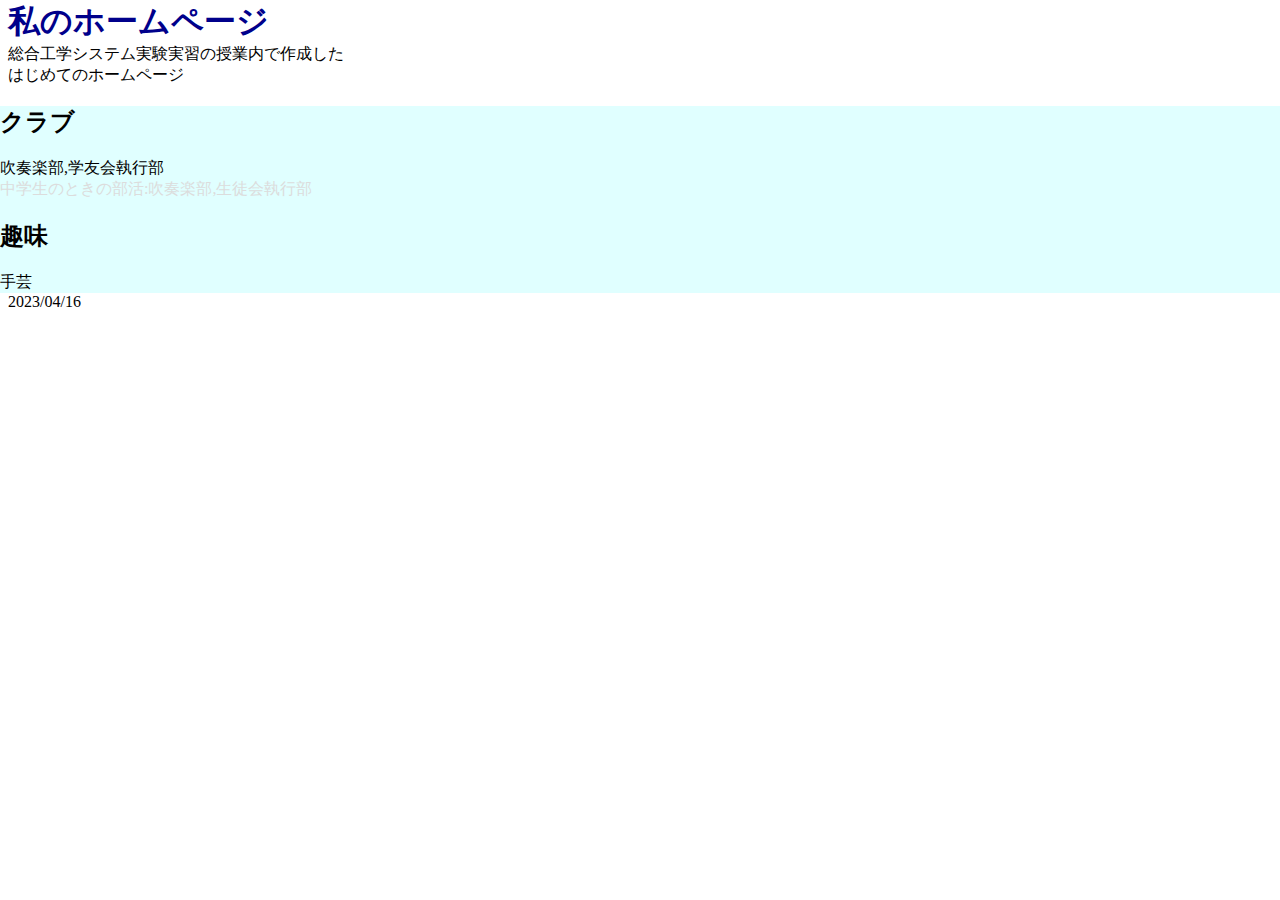
<file: index.html>
<!DOCTYPE html>
<html lang='ja'>
<head>
  <meta charset='utf-8'>
  <title>My First Homepage</title>
  <meta property="og:title" content="たいとる">
  <meta property="og:description" content="せつめいせつめい">
  <meta name="theme-color" content="#ECECF7">
  <meta name="msapplication-TileColor" content="#ECECF7">
  <link rel="icon" type="image/png">
  <link rel="apple-touch-icon">
  <meta name="msapplication-square310x310logo" content="icon.png">
  <meta name="twitter:card" content="summary_large_image">
  <meta property="og:image" content="https://yourdomain/ogp.jpg">
  <meta name="twitter:image" content="https://yourdomain/ogp.jpg">

  <meta name="viewport" content="width=device-width, initial-scale=1.0">
  <meta name="format-detection" content="telephone=no">

  <link rel="stylesheet" href="index.css">
  <script>
      alert(<a href="https://haru-0205.github.io/OMUCT_1-4/Timetable">timetable</a> )

  </script>
</head>
<body>
  <div class=header>
    <h1 class="title">私のホームページ</h1>
    <div>総合工学システム実験実習の授業内で作成した<br>はじめてのホームページ</div>
  </div>
  <div class=main>
    <div>
      <h2>クラブ</h2>
      <div>
        吹奏楽部,学友会執行部
        <div class="old-club">
          中学生のときの部活:吹奏楽部,生徒会執行部
        </div>
      </div>
    </div>

    <div>
      <h2>趣味</h2>
      <div>
        手芸
      </div>
    </div>
  </div>
  <div class=footer>
    2023/04/16
  </div>
</body>
</html>
</file>
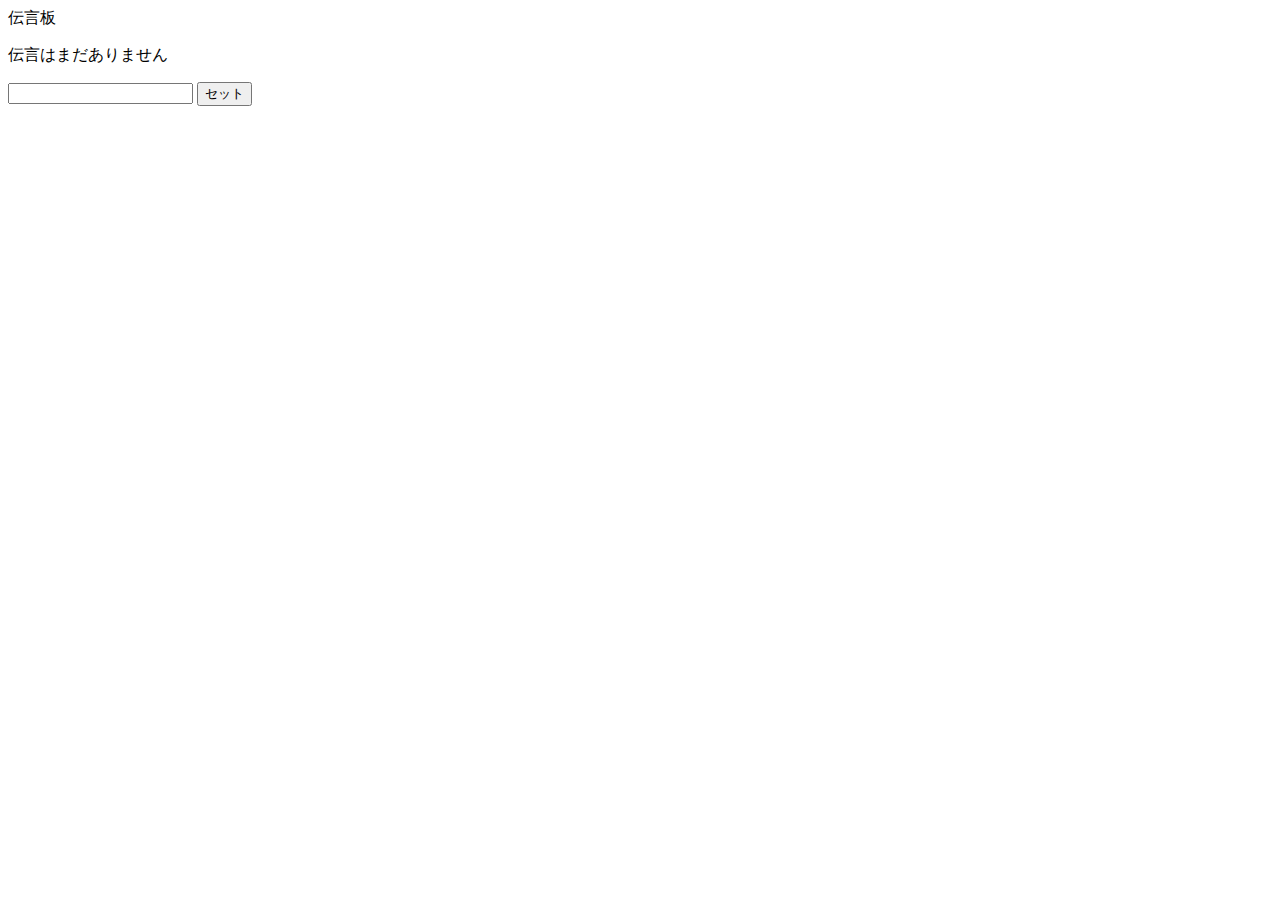
<file: dengon.html>
<!DOCTYPE html>
<html lang="ja">
<head>
  <title>伝言板</title>
  <meta charset="utf-8">

  <script>
    function dengon(){
      var dengonarea = document.getElementById("dengonarea")
      var inputarea = document.getElementById("inputarea")
      if(inputarea.value === ""){
        alert("内容を入力してください");
      }else{
        dengonarea.innerText = inputarea.value;
        alert("内容を保存しました");
      }
    }
  </script>

</head>
<body>
  伝言板
  <p id="dengonarea">伝言はまだありません</p>
  <input title="inputarea" id="inputarea">
  <button onclick=dengon()>セット</button>
  
</body>
</html>
</file>
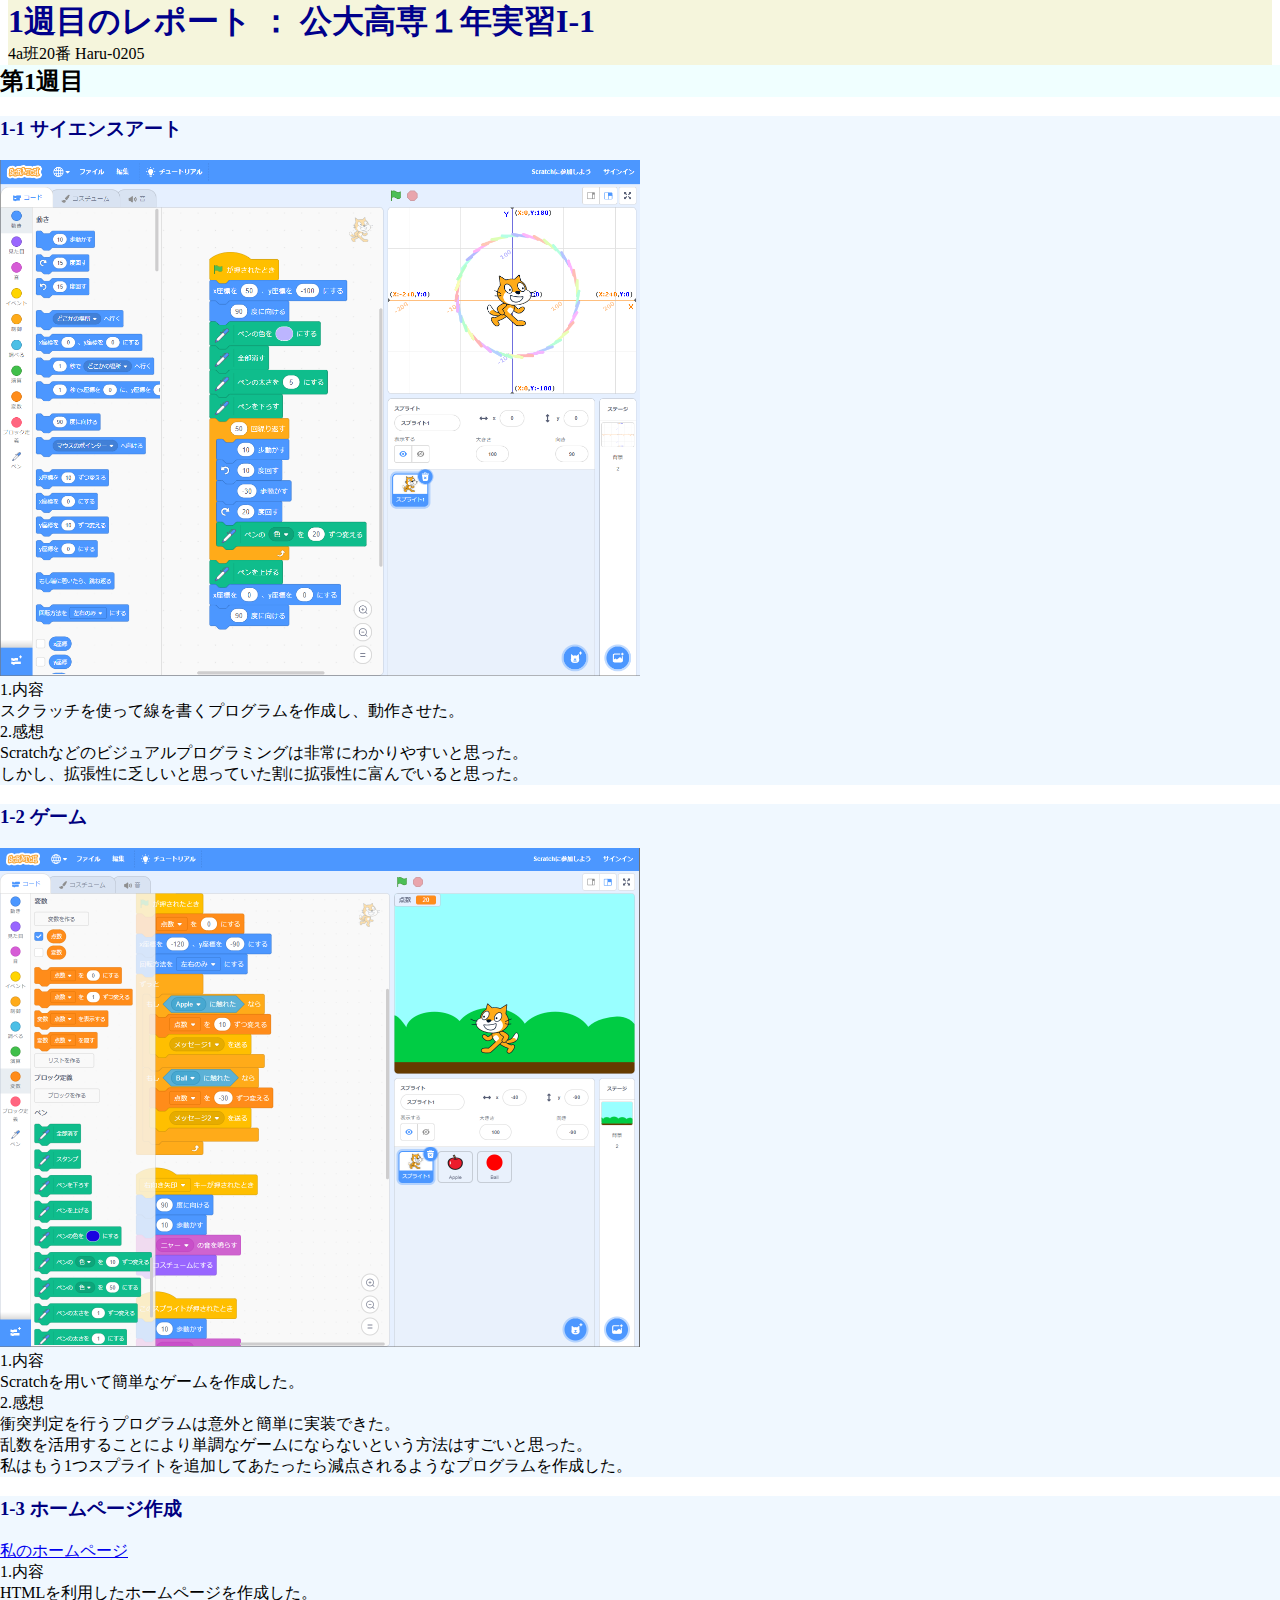
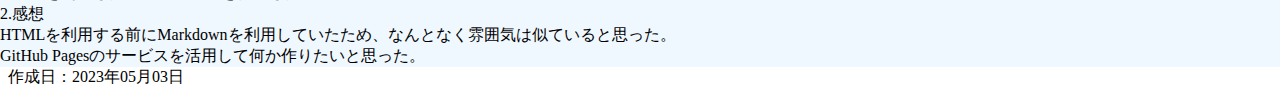
<file: rep01.html>
<!DOCTYPE html>
<html lang='ja'>
<head>
  <meta charset='utf-8'>
  <title>I-1 Web Report</title>
  <meta property="og:title" content="1週目のレポート">
  <meta property="og:description" content="1週目のレポート ： 公大高専１年実習I-1">
  <meta name="theme-color" content="#ECECF7">
  <meta name="msapplication-TileColor" content="#ECECF7">
  <link rel="icon" type="image/png" href="icon.png">
  <link rel="apple-touch-icon" href="icon.png">
  <meta name="msapplication-square310x310logo" content="icon.png">
  <meta name="twitter:card" content="summary_large_image">
  <meta property="og:image" content="https://yourdomain/ogp.jpg">
  <meta name="twitter:image" content="https://yourdomain/ogp.jpg">

  <meta name="viewport" content="width=device-width, initial-scale=1.0">
  <meta name="format-detection" content="telephone=no">

  <link rel="stylesheet" href="index.css">
  <link rel="stylesheet" href="stylesheet.css">
</head>
<body>
  <div class=header>
    <h1 class="title">1週目のレポート ： 公大高専１年実習I-1</h1>
    <div class="name">4a班20番 Haru-0205</div>
  </div>
  <div class=1week>
    <h2 class="week">第1週目</h2>
    <div class="midashi">
      <h3>1-1 サイエンスアート</h3>
      <img src="art.png" alt="アート" width="50%" height="50%">
      <div>
       <div>
          1.内容
       </div>
        スクラッチを使って線を書くプログラムを作成し、動作させた。<br>
        2.感想<br>
        Scratchなどのビジュアルプログラミングは非常にわかりやすいと思った。<br>
        しかし、拡張性に乏しいと思っていた割に拡張性に富んでいると思った。
      </div>
    </div>

    <div class="midashi">
      <h3>1-2 ゲーム</h3>
      <img src="game.png" alt="ゲーム" width="50%" height="50%">
      <div>
        1.内容<br>
        Scratchを用いて簡単なゲームを作成した。<br>
        2.感想<br>
        衝突判定を行うプログラムは意外と簡単に実装できた。<br>
        乱数を活用することにより単調なゲームにならないという方法はすごいと思った。<br>
        私はもう1つスプライトを追加してあたったら減点されるようなプログラムを作成した。
      </div>
    </div>

    <div class="midashi">
      <h3>1-3 ホームページ作成</h3>
      <div>
        <!-- 下のyourIDを 自分のIDに書き替える↓ -->
        <a href="https://haru-0205.github.io/web2023/">私のホームページ</a><br>
        1.内容<br>
        HTMLを利用したホームページを作成した。<br>
        2.感想<br>
        HTMLを利用する前にMarkdownを利用していたため、なんとなく雰囲気は似ていると思った。<br>
        GitHub Pagesのサービスを活用して何か作りたいと思った。
      </div>      
    </div>
    
  </div>
  <div class=footer>
    作成日：2023年05月03日
  </div>
</body>
</html>
</file>
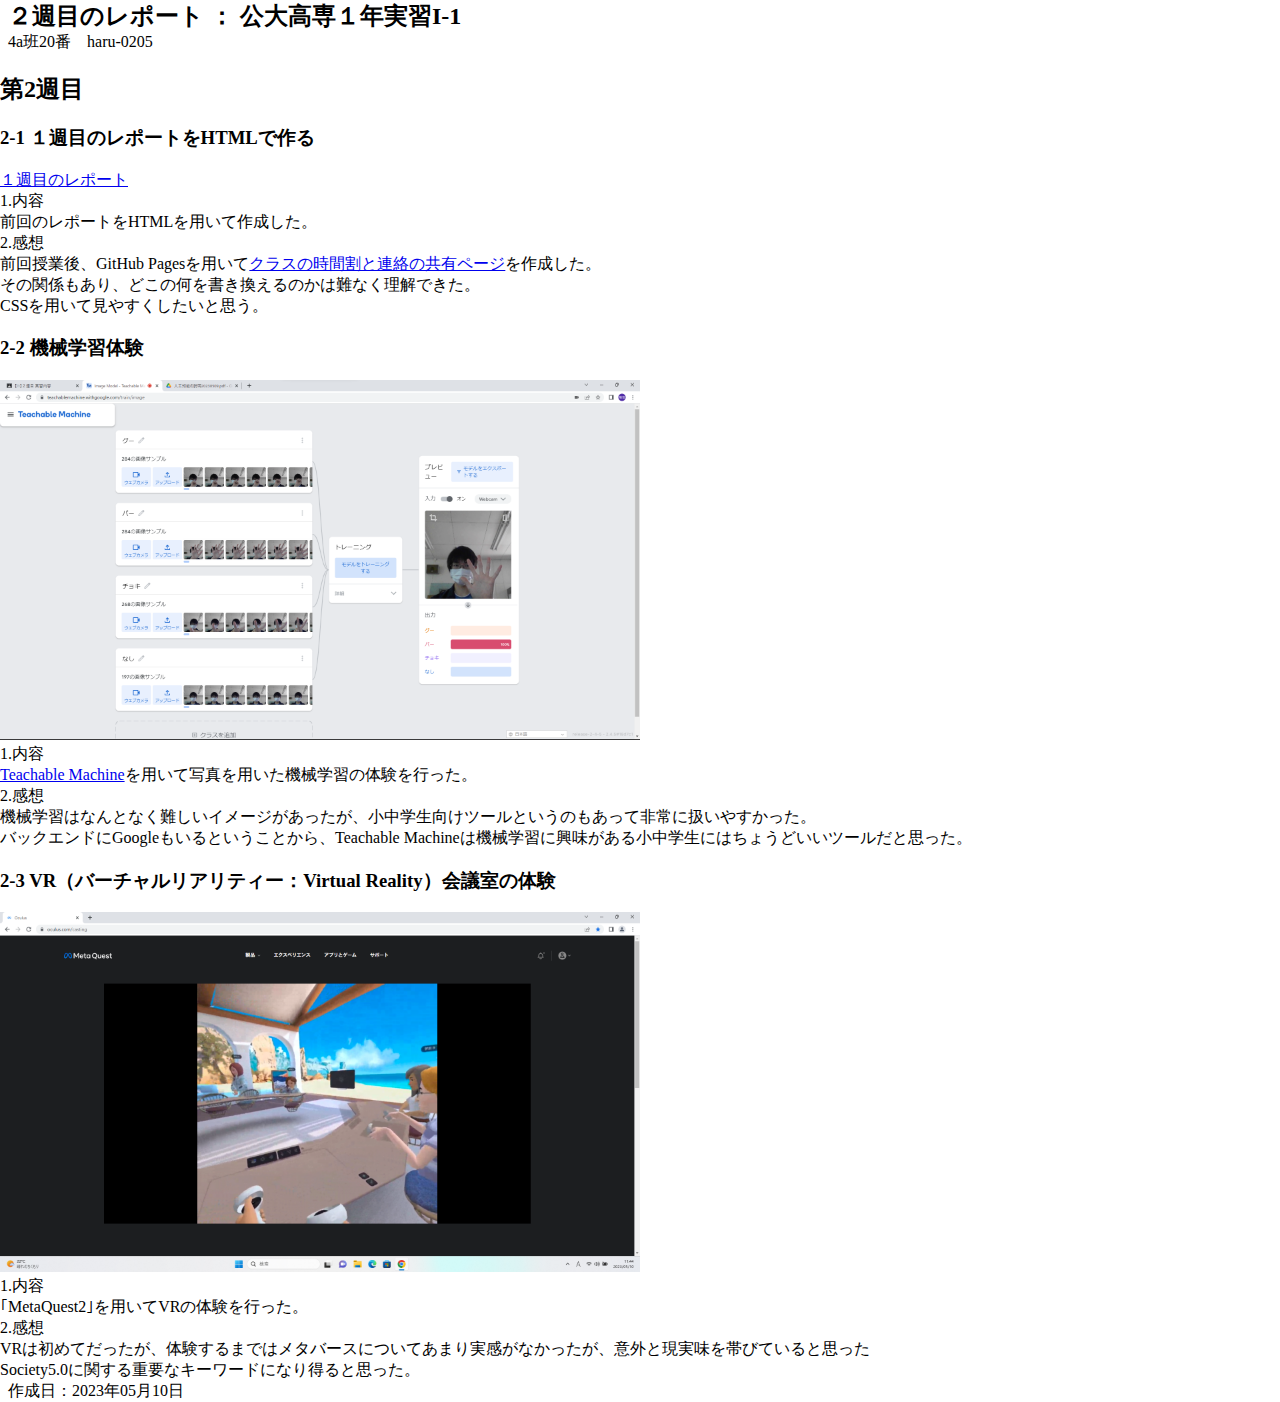
<file: rep02.html>
<!DOCTYPE html>
<html lang='ja'>
<head>
  <meta charset='utf-8'>
  <title>I-1 Web Report</title>
  <meta property="og:title" content="２週目のレポート">
  <meta property="og:description" content="２週目のレポート：公大高専１年実習I-1">
  <meta name="theme-color" content="#ECECF7">
  <meta name="msapplication-TileColor" content="#ECECF7">
  <link rel="icon" type="image/png" xhref="icon.png">
  <link rel="apple-touch-icon" xhref="icon.png">
  <meta name="msapplication-square310x310logo" xcontent="icon.png">
  <meta name="twitter:card" content="summary_large_image">
  <meta property="og:image" content="https://yourdomain/ogp.jpg">
  <meta name="twitter:image" content="https://yourdomain/ogp.jpg">

  <meta name="viewport" content="width=device-width, initial-scale=1.0">
  <meta name="format-detection" content="telephone=no">

  <link rel="stylesheet" href="index.css">
</head>
<body>
  <div class=header>
    <h1>２週目のレポート ： 公大高専１年実習I-1</h1>
    <div>4a班20番　haru-0205</div>
  </div>
  <div class=2week>
    <h2>第2週目</h2>
    <div>
      <h3>2-1 １週目のレポートをHTMLで作る</h3>
      <a href="https://haru-0205.github.io/web2023/rep01.html">１週目のレポート</a><br>
      <div>
        1.内容<br>
        前回のレポートをHTMLを用いて作成した。<br>
        2.感想<br>
        前回授業後、GitHub Pagesを用いて<a href="https://haru-0205.github.io/OMUCT_1-4/timetable.html">クラスの時間割と連絡の共有ページ</a>を作成した。<br>
        その関係もあり、どこの何を書き換えるのかは難なく理解できた。<br>
        CSSを用いて見やすくしたいと思う。<br>
      </div>
    </div>
    <div>
      <h3>2-2 機械学習体験</h3>
      <img src="ml.png" alt="ML" width="50%" height="50%">
      <div>
        1.内容<br>
        <a href="https://teachablemachine.withgoogle.com/">Teachable Machine</a>を用いて写真を用いた機械学習の体験を行った。<br>
        2.感想<br>
        機械学習はなんとなく難しいイメージがあったが、小中学生向けツールというのもあって非常に扱いやすかった。<br>
        バックエンドにGoogleもいるということから、Teachable Machineは機械学習に興味がある小中学生にはちょうどいいツールだと思った。<br>
      </div>
    </div>
    
    <div>
      <h3>2-3 VR（バーチャルリアリティー：Virtual Reality）会議室の体験</h3>
      <img src="wroom.png" alt="ML" width="50%" height="50%">
      <div>
        1.内容<br>
        ｢MetaQuest2｣を用いてVRの体験を行った。<br>
        2.感想<br>
        VRは初めてだったが、体験するまではメタバースについてあまり実感がなかったが、意外と現実味を帯びていると思った<br>
        Society5.0に関する重要なキーワードになり得ると思った。
      </div>
    </div>
    
  </div>
  <div class=footer>
    作成日：2023年05月10日
  </div>
</body>
</html>
</file>
<file: index.css>
body {
  font-family: "Noto Sans";
  margin: 0;
  padding: 0;
}
.header {
  background-color: white;
  padding: 0 .5em;
}
.footer {
  background-color: white;
  padding: 0 .5em;
}
.main {
  background-color: lightcyan;
  padding: 0;
}
h1 {
  font-size: 150%;
  margin: 0 0;
  padding: 0 0;
}
div {
  padding: 0vw 0vh;
  margin: 0vw 0vh;
}
.title{
  color: darkblue;
  font-size: 32px;
}
.old-club{
  color: gainsboro;
  background-color: lightcyan;
}
</file>
<file: stylesheet.css>
body{
    font-family: "Noto Sans", math;
}
.midashi{
    background-color: aliceblue;
}
.title{
    background-color: beige;
}
.name{
    background-color: beige;
}
.week{
    background-color: azure;
    padding-top: 0;
    padding-bottom: 0;
    margin-top: 0;
    margin-bottom: 0;
}
h3{
    color: navy;
}
</file>
